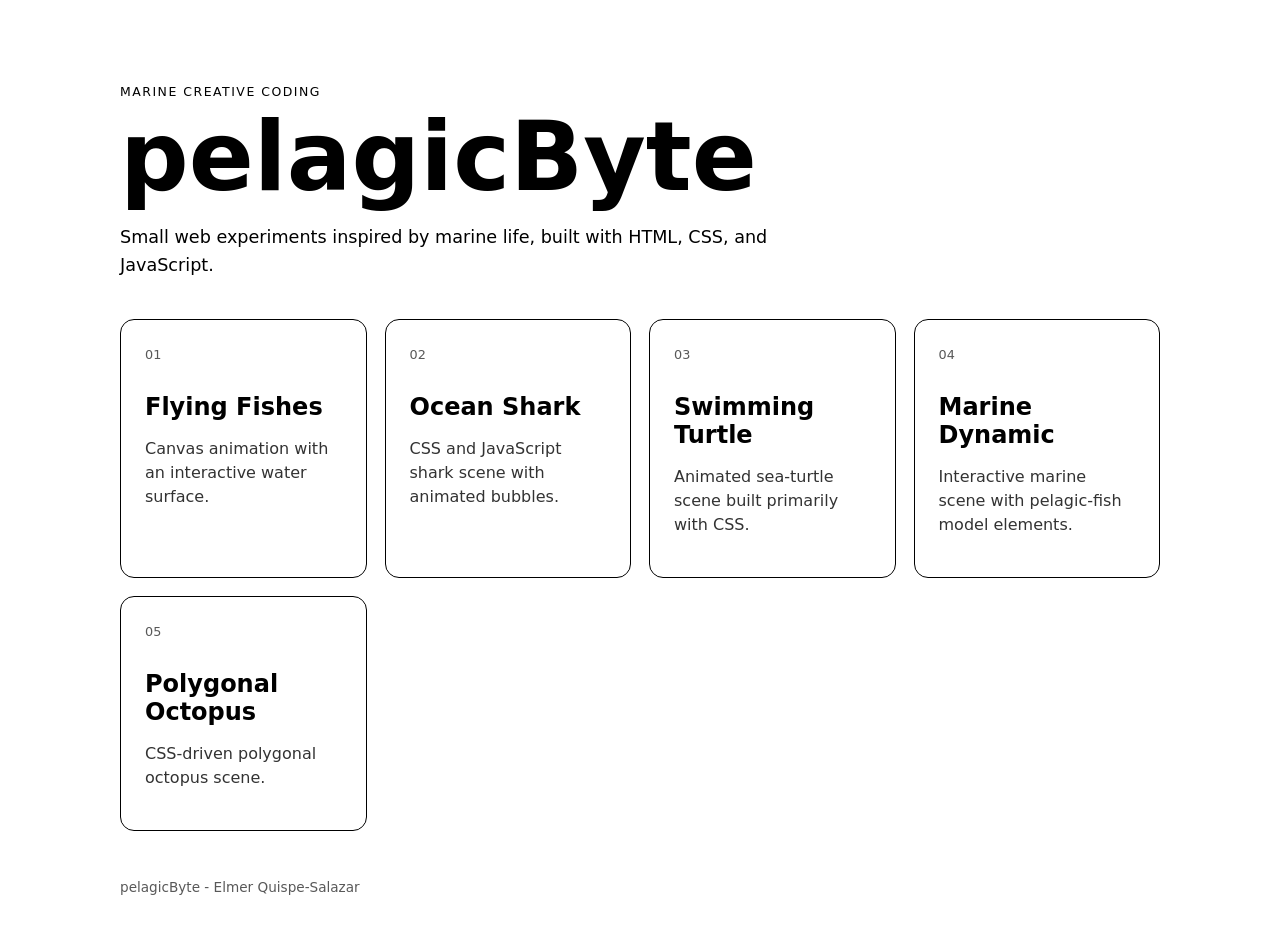
<file: index.html>
<!doctype html>
<html lang="en">
<head>
  <meta charset="utf-8">
  <meta name="viewport" content="width=device-width, initial-scale=1">
  <title>pelagicByte - Marine Creative Coding</title>
  <link rel="stylesheet" href="assets/css/gallery.css">
</head>
<body>
  <main>
    <header>
      <p class="eyebrow">Marine creative coding</p>
      <h1>pelagicByte</h1>
      <p>Small web experiments inspired by marine life, built with HTML, CSS, and JavaScript.</p>
    </header>
    <section class="grid" aria-label="Animations">
      <a class="card" href="animations/01-flying-fishes/">
        <span>01</span><h2>Flying Fishes</h2><p>Canvas animation with an interactive water surface.</p>
      </a>
      <a class="card" href="animations/02-ocean-shark/">
        <span>02</span><h2>Ocean Shark</h2><p>CSS and JavaScript shark scene with animated bubbles.</p>
      </a>
      <a class="card" href="animations/03-swimming-turtle/">
        <span>03</span><h2>Swimming Turtle</h2><p>Animated sea-turtle scene built primarily with CSS.</p>
      </a>
      <a class="card" href="animations/04-marine-dynamic/">
        <span>04</span><h2>Marine Dynamic</h2><p>Interactive marine scene with pelagic-fish model elements.</p>
      </a>
      <a class="card" href="animations/05-polygonal-octopus/">
        <span>05</span><h2>Polygonal Octopus</h2><p>CSS-driven polygonal octopus scene.</p>
      </a>
    </section>
    <footer>pelagicByte - Elmer Quispe-Salazar</footer>
  </main>
</body>
</html>
</file>
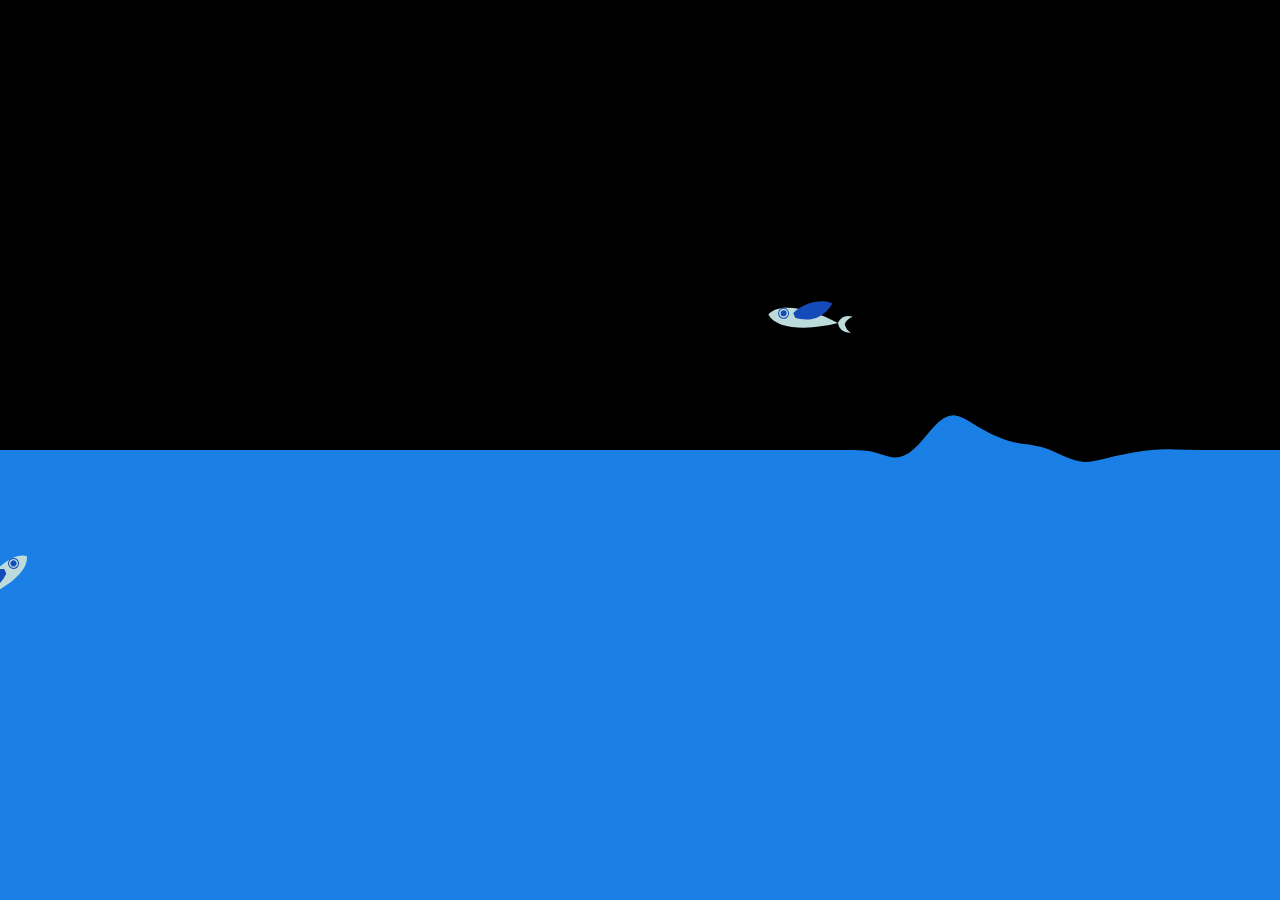
<file: animations/01-flying-fishes/index.html>
<!DOCTYPE html>
<html lang="en">
<head>
  <meta charset="UTF-8">
  <meta name="viewport" content="width=device-width, initial-scale=1.0">
  <title>Flying Fishes</title>
  <link rel="stylesheet" href="styles.css">
</head>
<body>
  <div id="jsi-flying-fish-container"></div>

  <script src="https://code.jquery.com/jquery-3.6.0.min.js"></script>
  <script src="script.js"></script>
</body>
</html>
</file>
<file: assets/css/gallery.css>
:root {
  font-family: Inter, ui-sans-serif, system-ui, sans-serif;
  color-scheme: light dark;
}

* { box-sizing: border-box; }

body {
  margin: 0;
  min-height: 100vh;
}

main {
  width: min(1040px, calc(100% - 40px));
  margin: 0 auto;
  padding: 72px 0 36px;
}

header { max-width: 720px; margin-bottom: 40px; }
.eyebrow { text-transform: uppercase; letter-spacing: .12em; font-size: .78rem; }
h1 { font-size: clamp(3rem, 9vw, 6rem); line-height: .95; margin: 8px 0 20px; }
header > p:last-child { font-size: 1.1rem; line-height: 1.6; }
.grid { display: grid; grid-template-columns: repeat(auto-fit, minmax(240px, 1fr)); gap: 18px; }
.card { display: block; padding: 24px; border: 1px solid currentColor; border-radius: 14px; color: inherit; text-decoration: none; min-height: 210px; }
.card span { font-size: .8rem; opacity: .65; }
.card h2 { margin: 30px 0 10px; }
.card p { line-height: 1.5; opacity: .8; }
.card:hover { transform: translateY(-2px); }
footer { margin-top: 48px; font-size: .85rem; opacity: .65; }
</file>
<file: animations/01-flying-fishes/styles.css>
html,
body {
    width: 100%;
    height: 100%;
    margin: 0;
    padding: 0;
    overflow: hidden;
}

#jsi-flying-fish-container {
    width: 100vw;
    height: 100vh;
    position: relative;
    overflow: hidden;
}

#jsi-flying-fish-container canvas {
    display: block;
}
</file>
